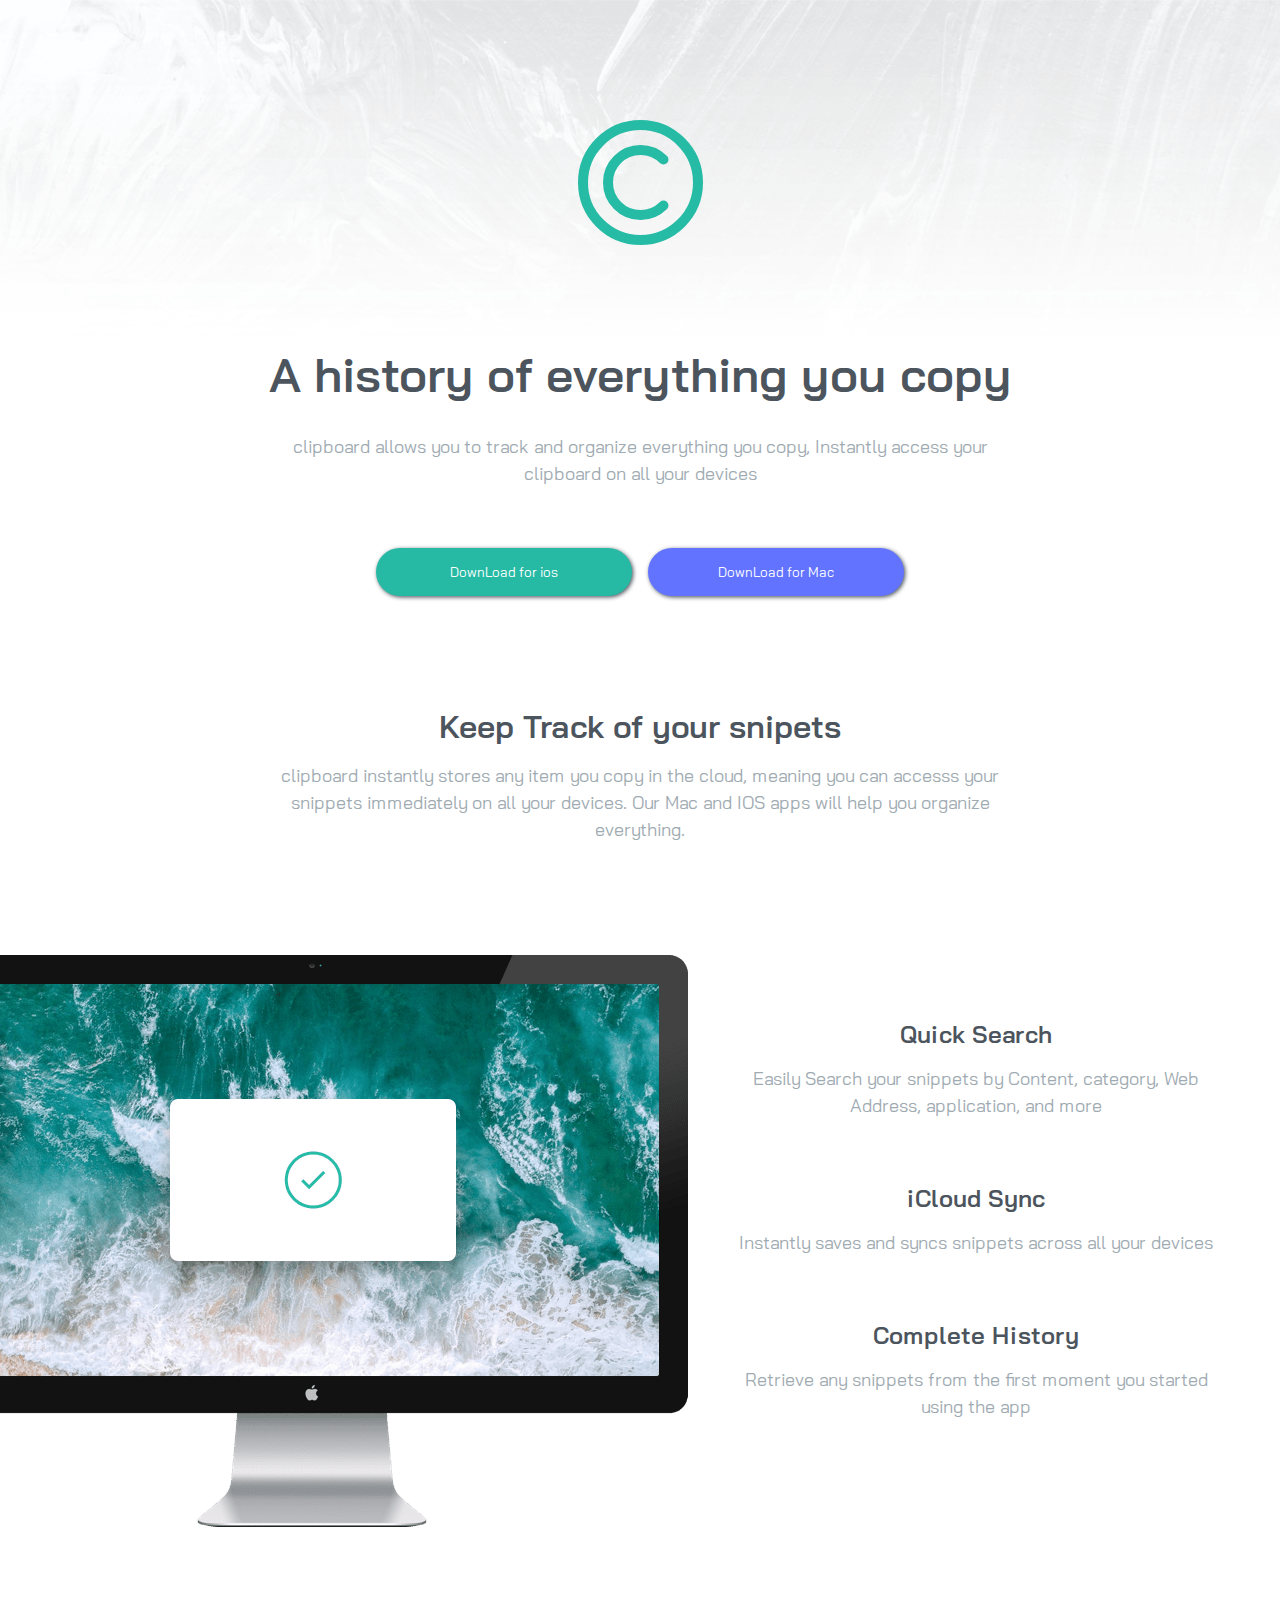
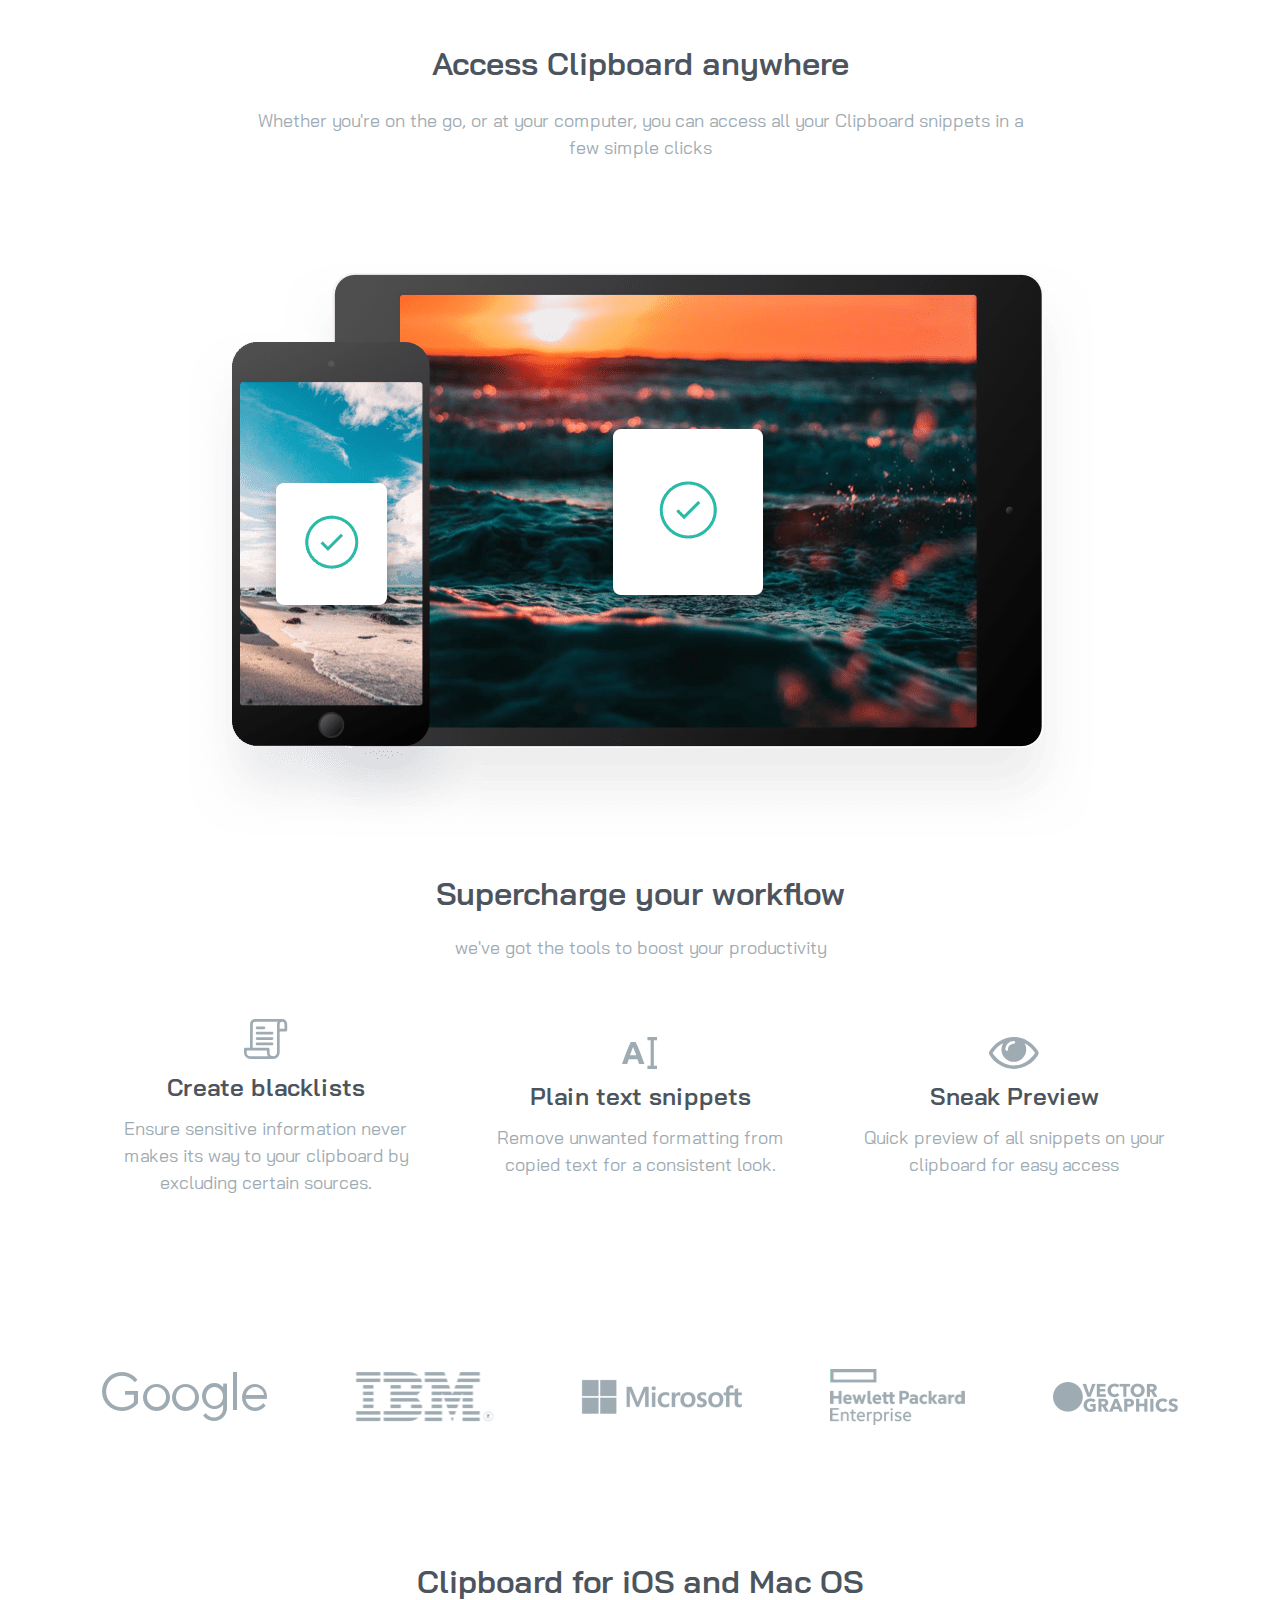
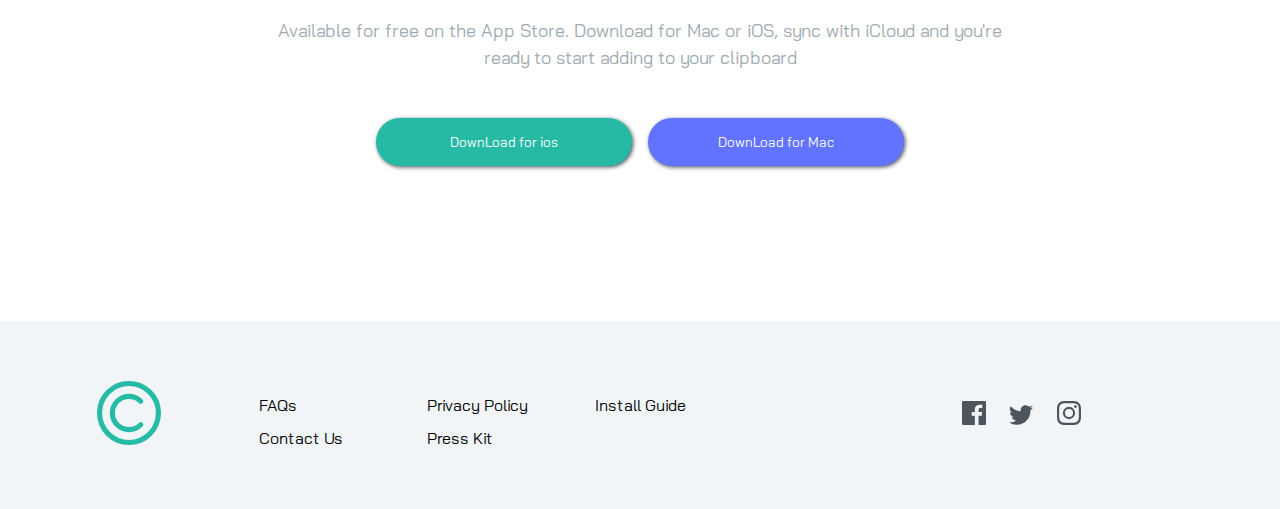
<file: index.html>
<!DOCTYPE html>
<html>

<head>
    <link rel="preconnect" href="https://fonts.googleapis.com" />
    <link rel="preconnect" href="https://fonts.gstatic.com" crossorigin />
    <link href="https://fonts.googleapis.com/css2?family=Bai+Jamjuree:wght@400;600&display=swap" rel="stylesheet"
             />
    <meta name="viewport" content="width=device-width">
    <!-- <meta name="viewport" content="width=device-width, initial-scale=1.0"> -->
    <title>Document</title>
    <link rel="stylesheet" href="index.css">
</head>

<body>
    <div class="container">
        <div class="header">
            <div class="logo">
                <img src="logo.svg">
            </div>
        </div>
        <div id="content-1" class="content">
            <h1>A history of everything you copy</h1>
            <p>clipboard allows you to track and organize everything you copy, Instantly access your clipboard on all
                your devices</p>
        </div>
        <div class="DownLoadButtons">
            <button class="btn btn-1">DownLoad for ios</button>
            <button class="btn btn-2">DownLoad for Mac</button>
        </div>
        <div id="content-2" class="content">
            <h1>Keep Track of your snipets</h1>
            <p>clipboard instantly stores any item you copy in the cloud, meaning you can accesss your snippets
                immediately on all your devices. Our Mac and IOS apps will help you organize everything.</p>
        </div>
        <div class="box-1">
            <div class="division-1">
                <img src="image-computer.png">
            </div>
            <div class="division-2">
                <h2>Quick Search</h2>
                <p>Easily Search your snippets by Content, category, Web Address, application, and more</p>
                <h2>iCloud Sync</h2>
                <p>Instantly saves and syncs snippets across all your devices</p>
                <h2>Complete History</h2>
                <p>Retrieve any snippets from the first moment you started using the app</p>
            </div>
        </div>
        <div id="content-3" class="content">
            <h1>Access Clipboard anywhere</h1>
            <p>Whether you're on the go, or at your computer, you can access all your Clipboard snippets in a few simple
                clicks</p>
        </div>
        <div class="img">
            <div class="img1">
                <img src="image-devices.png">
            </div>
        </div>
        <div id="content-4" class="content">
            <h1>Supercharge your workflow</h1>
            <p>we've got the tools to boost your productivity</p>
        </div>
        <div class="features">
            <div class="feat">
                <img src="icon-blacklist.svg" class="featureImage">
                <h2>Create blacklists</h2>
                <p class="featurePara">Ensure sensitive information never makes its way to your clipboard by excluding
                    certain sources.</p>
            </div>
            <div class="feat">
                <img src="icon-text.svg" class="featureImage">
                <h2>Plain text snippets</h2>
                <p class="featurePara">Remove unwanted formatting from copied text for a consistent look.</p>
            </div>
            <div class="feat">
                <img src="icon-preview.svg" class="featureImage">
                <h2>Sneak Preview</h2>
                <p class="featurePara">Quick preview of all snippets on your clipboard for easy access</p>
            </div>
        </div>
        <div class="companies">
            <img src="logo-google.png">
            <img src="logo-ibm.png">
            <img src="logo-microsoft.png">
            <img src="logo-hp.png">
            <img src="logo-vector-graphics.png">
        </div>
        <div id="content-5" class="content">
            <h1>Clipboard for iOS and Mac OS</h1>
            <p>Available for free on the App Store. Download for Mac or iOS, sync with iCloud and you're ready to start
                adding to your clipboard</p>
        </div>
        <div class="DownLoadButtons">
            <button class="btn btn-1">DownLoad for ios</button>
            <button class="btn btn-2">DownLoad for Mac</button>
        </div>
        <div class="footer">
            <div class="Footerlogo">
                <img src="logo.svg">
            </div>
            <div class="LinksUp links">
                <a>FAQs</a>
            </div>
            <div class="LinksUp links">
                <a>Privacy Policy</a>
            </div>
            <div class="LinksUp links">
                <a>Install Guide</a>
            </div>
            <div class="LinksBelow links">
                <a>Contact Us</a>
            </div>
            <div class="LinksBelow links">
                <a>Press Kit</a>
            </div>
            <div class="icons">
                <img src="icon-facebook.svg">
                <img src="icon-twitter.svg">
                <img src="icon-instagram.svg">
            </div>
        </div>
    </div>
</body>

</html>
</file>
<file: index.css>
* {
    font-family: 'Bai Jamjuree', sans-serif;
    font-weight: 400px;
    margin: 0px;
    padding: 0px;
    text-align: center;
}

p {
    line-height: 1.5;
    color: hsl(201, 11%, 66%);
    font-weight: 400;
    font-size: 18px;
}

.container {
    display: grid;
    grid-template-rows: 1.1fr 0.55fr 0.4fr 0.4fr 2.2fr 0.45fr 2.2fr 0.35fr 0.8fr 1.05fr 0.4fr 0.75fr 0.6fr;
}

.header{
    background-repeat: no-repeat;
    background: url('bg-header-desktop.png');
    background-position: center;
    background-size: cover;
    display: grid;
}

.logo {
    padding-top: 7.5rem;
    padding-bottom: 3.5rem;
    justify-self: center;
}

.content {
    display: grid;
    padding-left: 20vw;
    padding-right: 20vw;
}

.content p {
    margin-top: 0rem;
    justify-self: center;
}

#content-1 h1{
    font-size: 3rem;
}

.content h1 {
    margin-bottom: 0rem;
    justify-self: center;
}

h1 {
    color: hsl(210, 10%, 33%);
    font-weight: 600;
}

h2 {
    color:hsl(210, 10%, 33%);
    font-weight: 600;
}

#content-2{
    margin-top:4rem;
    margin-bottom:7rem;
}

#content-2 h1{
    margin-bottom:1rem;
}
.DownLoadButtons {
    display: flex;
    flex-direction: row;
    justify-content: center;
}

.btn {
    box-shadow: 0.08rem 0.08rem 0.25rem hsl(210, 10%, 33%);
    margin: 2rem 0.5rem;
    Height: 3rem;
    width: 16rem;
    display: inline;
    border-radius: 3.5rem;
    border: none;
}

.btn:hover{
    cursor: pointer;
}

.btn-1 {
    color: white;
    background-color: hsl(171, 66%, 44%);
}

.btn-2 {
    color: white;
    background-color: hsl(233, 100%, 69%);
}

.box-1 {
    display: grid;
    grid-gap: 3rem;
    grid-template-columns: 1fr 1fr;
}

.box-1 img {
    margin-left: -4rem;
}

.division-2 h2{
    padding-right: 4rem;
    margin-top: 4rem;
    margin-bottom: 1rem;
}
.division-2 p{
    padding-right:4rem;
}

.img {
    display: grid;
}

.img .img1 {
    align-self: center;
    justify-self: center;
    margin-top: 3rem;
}

.features {
    display: grid;
    grid-gap: 3rem;
    grid-template-columns: 1fr 1fr 1fr;
    margin-left: 8vw;
    margin-right: 8vw;
}
.featureImage{
    margin-bottom: 0.8rem;
}
.featurePara {
    text-align: center;
    margin-top: 0.8rem;
}

.companies {
    margin-left: 8vw;
    margin-right: 8vw;
    display: flex;
    justify-content: space-between;
    align-items: center;
}

.feat {
    display: flex;
    flex-direction: column;
    justify-content: center;
    align-items: center;
}

.footer {
    background-color: hsl(210, 27%, 96%);
    display: grid;
    justify-content: center;
    grid-template-columns: 1fr 0.65fr 0.65fr 0.65fr 2fr;
    grid-template-rows: 1fr 1fr;
}

.footer p {
    text-align: center;
    color: hsl(210, 10%, 33%);
}

.Footerlogo {
    grid-row: 1/ span 2;
    justify-self: center;
    align-self: center;
}

.Footerlogo img {
    height: 4rem;
}

.icons{
    grid-area: 1/5/3/6;
    justify-self: center;
    align-self: center;
}

.icons img{
    margin:0.6rem;
}

.icons img:hover{
    filter: invert(54%) sepia(99%) saturate(324%) hue-rotate(121deg) brightness(93%) contrast(91%);
}

.links:hover{
    color:hsl(171, 66%, 44%);
    cursor: pointer;
}

.LinksUp{
    justify-self: flex-start;
    align-self: flex-end;
}

.LinksBelow {
    justify-self: flex-start;
    padding-top: 0.8rem;
    align-self: flex-start;
}

@media only screen and (max-width:1010px){

        .container{
            grid-template-rows: 0.75fr 0.6fr 0.7fr 0.75fr 2.2fr 0.8fr 0.7fr 0.7fr 1.8fr 1.8fr 0.5fr 0.6fr 1.5fr  ;
        }
        #content-1 h1{
            font-size:8rem;
        }
        .content{
            padding-left:6vw;
            padding-right:6vw;
        }
        h1{
            font-size:5rem;
        }
        h2{
            font-size:4rem;
        }
        a{
            font-size: 2.1rem;
        }
        p{
            font-size:2.1rem;
        }
        .btn{
            box-shadow: 0.4rem 0.4rem 0.25rem hsl(210, 10%, 33%);
            padding-top:2rem;
            padding-bottom:2rem;
            margin: 0.7rem 0.1rem;
            height: auto;
            width:90%;
            font-size:2.1rem;
        }
        .header{
            background: url('bg-header-mobile.png');
            background-repeat: no-repeat;
            background-size: cover;
            background-position: center;
        }
        .logo{
            align-self: center;
            padding-top:0rem;
            padding-bottom: 0rem;
        }
        .header .logo img{
            height:16.5rem;
        }
        .DownLoadButtons{
            display: flex;
            flex-direction: column;
            align-items:center;
            margin-bottom:10rem;
        }
        .box-1{
            grid-template-columns: none;
            justify-content: center;
        }
        .box-1 img{
            margin:auto;
        }
        .division-2 h2{
            padding-left:6vw;
            padding-right: 6vw;
        }
        .division-2 p{
            padding-left:6vw;
            padding-right: 6vw;
        }
        #content-3{
            padding-top:16rem;
            padding-bottom:5rem;
        }
        .content h1{
            margin-bottom:1.5rem;
        }
        .img{
            margin-bottom:5rem;
        }
        #content-4{
            padding-top:5rem;
            padding-bottom:5rem;
        }
        h2{
            padding-bottom:0.5rem;
        }
        .featureImage{
            width:7rem;
            margin-bottom:2rem;
        }
        .features h2{
            padding-bottom: 0.2rem;
        }
        .features{
            grid-template-columns: none;
        }
        .companies{
            margin-top:12rem;
            margin-bottom:14rem;
            display:flex;
            flex-direction: column;
            font-size: 18rem;
        }
        .companies img{
            width:17rem;
        }
        #content-5{
            margin-bottom: 6rem;
        }
        .footer{
            display:grid;
            grid-template-columns:none;
            grid-template-rows:2fr 0.8fr 0.8fr 0.8fr 0.8fr 0.8fr 1.5fr;
        }
        .Footerlogo{
            grid-row:1;
        }
        .Footerlogo img{
            height: 8rem;
        }
        .icons{
            grid-area:auto;
        }
        .links{
            justify-self: center;
        }
        .LinksUp{
            align-self: flex-start;
        }
        .icons img{
            height:4rem;
            margin:1rem 2.75rem;
        }

}
</file>
